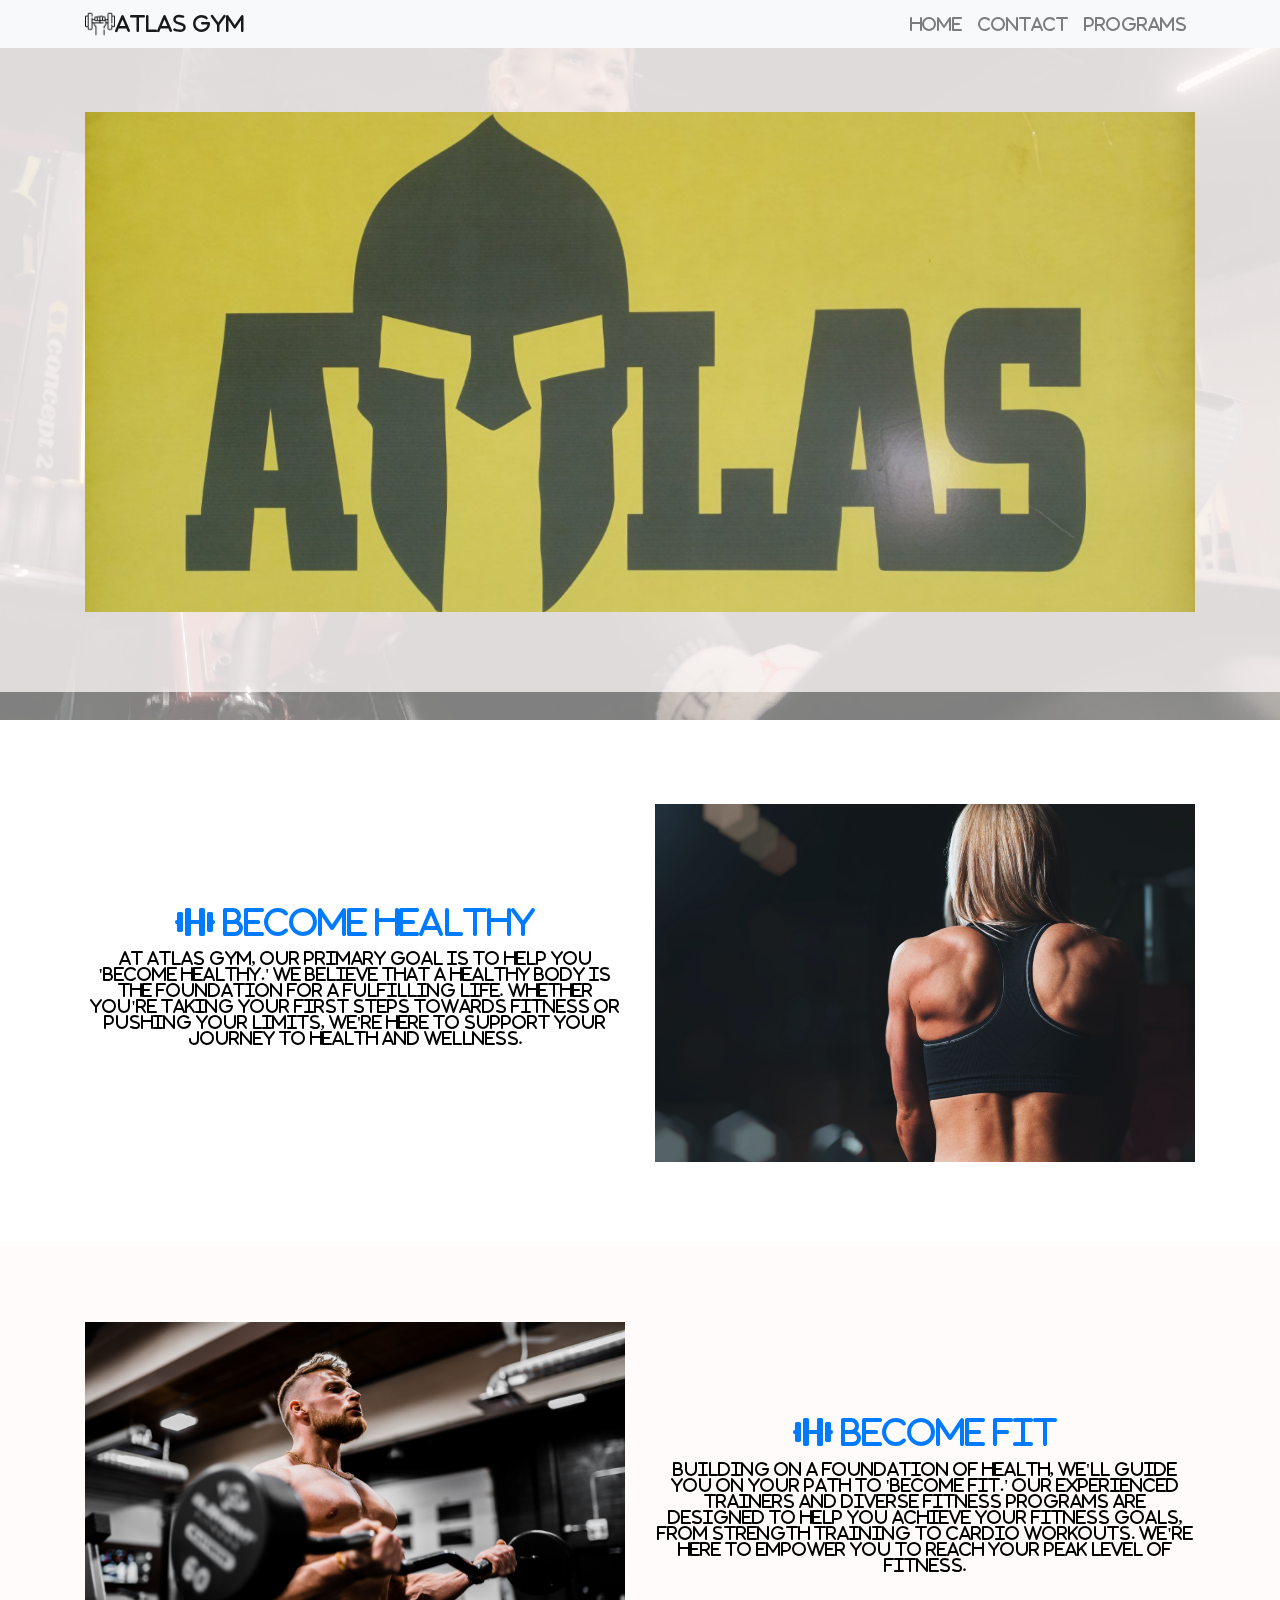
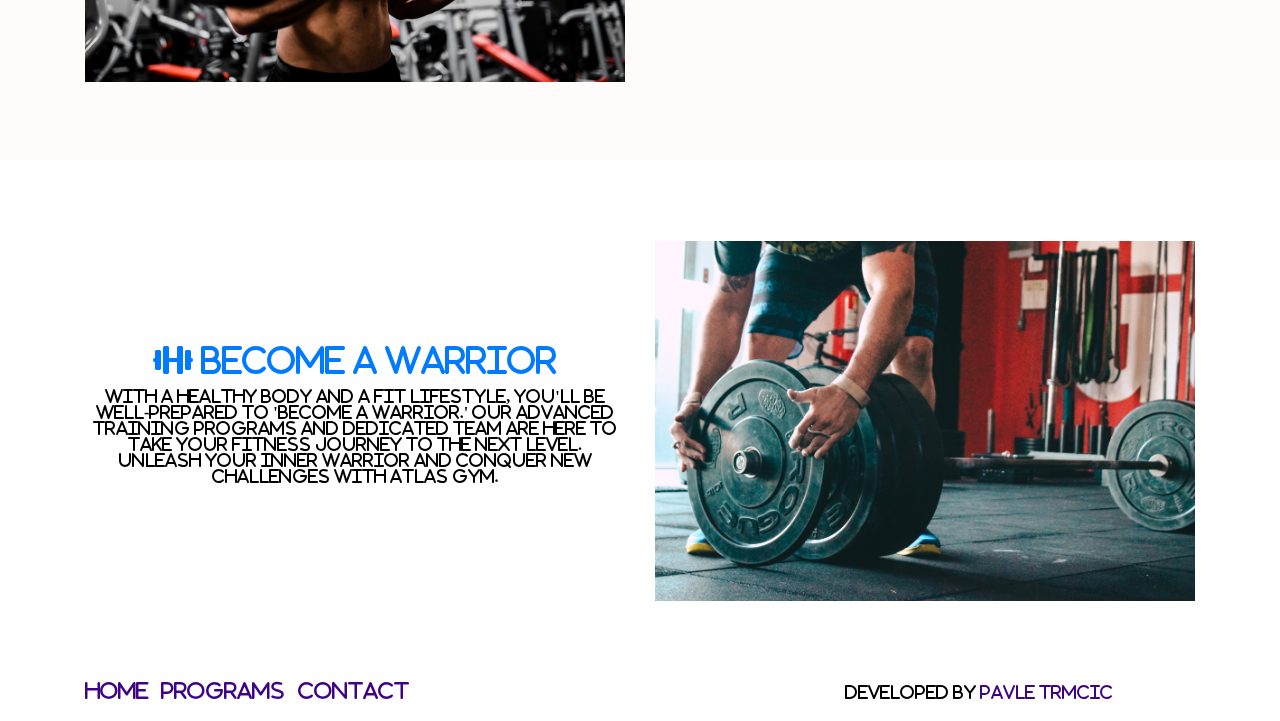
<file: index.html>
<!DOCTYPE html>
<html lang="en">
<head>
    <meta charset="UTF-8">
    <meta name="viewport" content="width=device-width, initial-scale=1.0">
    <title>Atlas Gym</title>
    <link rel="stylesheet" href="https://maxcdn.bootstrapcdn.com/bootstrap/4.0.0/css/bootstrap.min.css">
    <script src="https://code.jquery.com/jquery-3.2.1.slim.min.js"></script>
    <script src="https://cdnjs.cloudflare.com/ajax/libs/popper.js/1.12.9/umd/popper.min.js"></script>
    <script src="https://maxcdn.bootstrapcdn.com/bootstrap/4.0.0/js/bootstrap.min.js"></script>
    <link rel="stylesheet" href="https://cdnjs.cloudflare.com/ajax/libs/font-awesome/6.0.0-beta3/css/all.min.css">

    <link rel="stylesheet" href="main.css">
    <link rel="icon" type="image/x-icon" href="dumbbell.png">

</head>
<body>

<!-- Navigation Menu -->
<nav class="navbar navbar-expand-lg navbar-light bg-light">
    <div class="container">
         <img href="#" src="dumbbell.png" width="30" height="30" class="d-inline-block align-top" alt="Navbar Icon" alt="">
         <a class="navbar-brand fa-solid" href="#">Atlas Gym</a>
        
        <button class="navbar-toggler" type="button" data-toggle="collapse" data-target="#navbarNav" aria-controls="navbarNav" aria-expanded="false" aria-label="Toggle navigation">
            <span class="navbar-toggler-icon"></span>
        </button>
        <div class="collapse navbar-collapse justify-content-end" id="navbarNav">
            <ul class="navbar-nav">
                <li class="nav-item">
                    <a class="nav-link fa-solid" href="#">Home</a>
                </li>
                <li class="nav-item">
                    <a class="nav-link fa-solid" href="contact.html">Contact</a>
                </li>
                <li class="nav-item">
                    <a class="nav-link fa-solid" href="programs.html">Programs</a>
                </li>
            </ul>
        </div>
    </div>
</nav>

<!-- Header Section with Big Image -->
<header>
    <div  class="jumbotron jumbotron-fluid" id="jumbotron-bg">
        <div  class="container">
            <img src="atlas.jpg" alt="" class="img-fluid mx-auto">
            <h1 class="display-4"></h1>
            <p class="lead"></p>
        </div>
    </div>
</header>



<div class="video-container">
    <video autoplay loop muted playsinline poster="fit.jpg">
        <source src="bg.mp4" type="video/mp4">
    </video>
    <div class="content">
<!-- 
    test for bg video
-->


<section id="section1" class="bg-none">
    <div class="container">
        <div class="row align-items-center">
            <div class="col-md-6">
                <h2 class=" text-primary font-weight-bold text-center"><i class="fa-solid fa-dumbbell fa-beat"> Become Healthy</i></h2>
                <p class="fa-solid text-center">At Atlas Gym, our primary goal is to help you 'Become Healthy.' We believe that a healthy body is the foundation for a fulfilling life. Whether you're taking your first steps towards fitness or pushing your limits, we're here to support your journey to health and wellness.</p>
            </div>
            <div class="col-md-6">
                <img src="healty.jpg" alt="Section 1 Image" class="img-fluid">
            </div>
        </div>
    </div>
</section>
<section id="section2" class="bg-seein">
    <div class="container">
        <div class="row align-items-center">
            <div class="col-md-6">
                <img src="fit.jpg" alt="Section 1 Image" class="img-fluid">
            </div>
            <div class="col-md-6">
                <h2 class=" text-primary font-weight-bold text-center"><i class="fa-solid fa-dumbbell fa-beat"> Become Fit</i></h2>
                <p class="fa-solid text-center">Building on a foundation of health, we'll guide you on your path to 'Become Fit.' Our experienced trainers and diverse fitness programs are designed to help you achieve your fitness goals, from strength training to cardio workouts. We're here to empower you to reach your peak level of fitness.</p>
            </div>
            
        </div>
    </div>
</section>


<section id="section3" class="bg-none">
    <div class="container">
        <div class="row align-items-center">
            <div class="col-md-6">
                <h2 class=" text-primary font-weight-bold text-center"><i class="fa-solid fa-dumbbell fa-beat"> Become a Warrior</i></h2>
                <p class="fa-solid text-center">With a healthy body and a fit lifestyle, you'll be well-prepared to 'Become a Warrior.' Our advanced training programs and dedicated team are here to take your fitness journey to the next level. Unleash your inner warrior and conquer new challenges with Atlas Gym.</p>
            </div>
            <div class="col-md-6">
                <img src="warrior.jpg" alt="Section 1 Image" class="img-fluid">
            </div>
        </div>               
            
        
    </div>
</section>



<!-- end of bg video test-->
</div>



<footer>
    <div class="container">
        <div class="row">         
               <div class="col-md-8">
                <ul class="list-unstyled list-inline ">
                    <li class="list-inline-item foot fa-solid"><a href="#" >Home</a></li>
                    <li class="list-inline-item foot fa-solid"><a href="programs.html" >Programs</a></li>
                    <li class="list-inline-item foot fa-solid"><a href="contact.html" >Contact</a></li>
                </ul>
                </div>
               
            <div class="col-md-4">
                
                <p class="fa-solid" style="size: 5px;">Developed by <a href="https://whitekeylock.github.io/CV/" >Pavle Trmcic</a></p>

            </div>
        </div>
    </div>
</footer>



</body>
</html>
</file>
<file: main.css>
#jumbotron-bg {
    background-color: rgba(255, 250, 250, 0.747);
}
div.col-md-6 {
    background-blend-mode: color;
    margin-top: 7%;
    margin-bottom: 7%;
}
.video-container {
    position: relative;
    width: 100%;
    overflow: hidden;
}
.bg-seein {
    background-color: rgba(255, 250, 250, 0.747);
}
video {
    width: 100%;
    height: auto;
    position: fixed;
    top: 0;
    left: 0;
    z-index: -1;
    object-fit: cover;
    opacity: 0.5; /* Adjust the opacity for the fading effect */
}

.content {
    /* Remove the z-index property */
}

body {
    background-image: ;
    color: black;
}
li.foot {
    font-size: 20px;
    color: black;
}
a {
    color: rgb(63, 3, 133);
}

div.container {
    /* Remove the z-index property */
}
#tab {
    color: black;
}
</file>
